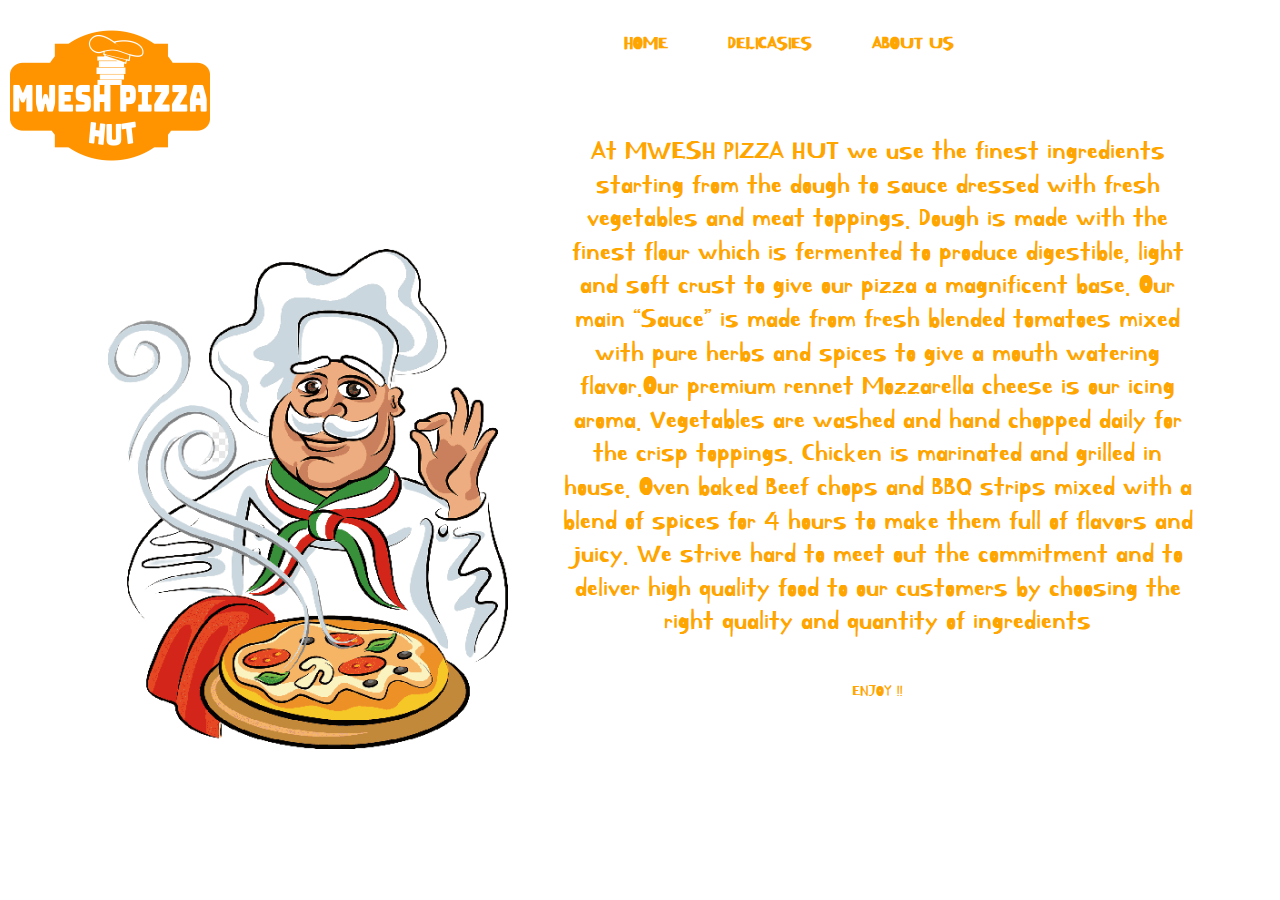
<file: html/about.html>
<!DOCTYPE html>
<html lang="en">

<head>
    <meta charset="UTF-8">
    <meta name="viewport" content="width=device-width, initial-scale=1.0">
    <link href="https://fonts.googleapis.com/css2?family=Kirang+Haerang&display=swap" rel="stylesheet">
    <link href="https://fonts.googleapis.com/css2?family=Kirang+Haerang&display=swap" rel="stylesheet">
    <link rel="stylesheet" href="https://stackpath.bootstrapcdn.com/bootstrap/4.3.1/css/bootstrap.min.css" integrity="sha384-ggOyR0iXCbMQv3Xipma34MD+dH/1fQ784/j6cY/iJTQUOhcWr7x9JvoRxT2MZw1T" crossorigin="anonymous">
    <link rel="stylesheet" href="../css/style.css">
    <style>
        body {
            background: rgba(255, 255, 255, 1);
        }

        .nav ul li a:hover {
            color: grey;
        }

        .col-md-5 {
            padding-top: 10%;
        }

        h3 {
            padding-bottom: 5%;
            color: maroon;
        }
    </style>
    <script src="https://code.jquery.com/jquery-3.5.1.min.js" integrity="sha256-9/aliU8dGd2tb6OSsuzixeV4y/faTqgFtohetphbbj0=" crossorigin="anonymous"></script>
    <script src="../js/script.js"></script>
    <title>MWESH PIZZA HUT</title>
</head>

<body>
    <div class="nav">
        <div class="logo"><img src="../images/logo1.png" alt="logo"></div>
        <ul>
            <li><a href="about.html">ABOUT US</a></li>
            <li><a href="menu.html">DELICASIES</a></li>
            <li><a href="../index.html">HOME</a></li>
        </ul>
    </div>
    <div class="container">
        <div class="row">
            <div class="col-md-5">
                <img src="../images/chef.png" height="500px" width="400px"  alt="badge">
            </div>
            <div class="col-md-7">
                <h3 style="color:orange;"> At MWESH PIZZA HUT we use the finest ingredients starting from the dough to sauce dressed with fresh vegetables and meat toppings.
                Dough is made with the finest flour which is fermented to produce digestible, light and soft crust to give our pizza a magnificent base.
                Our main “Sauce”  is made from fresh blended tomatoes mixed with pure herbs and spices to give a mouth watering flavor.Our premium rennet Mozzarella cheese is our icing aroma.
                  Vegetables are washed and hand chopped daily for the crisp toppings. Chicken is marinated and grilled in house. Oven baked Beef chops and BBQ strips mixed with a blend of spices for 4 hours to make them full of flavors and juicy.
                  We strive hard to meet out the commitment and to deliver high quality food to our customers by choosing the right quality and quantity of ingredients</h3>
                <p style="color:orange;">ENJOY !!</p>
            </div>
        </div>
    </div>
</body>

</html>
</file>
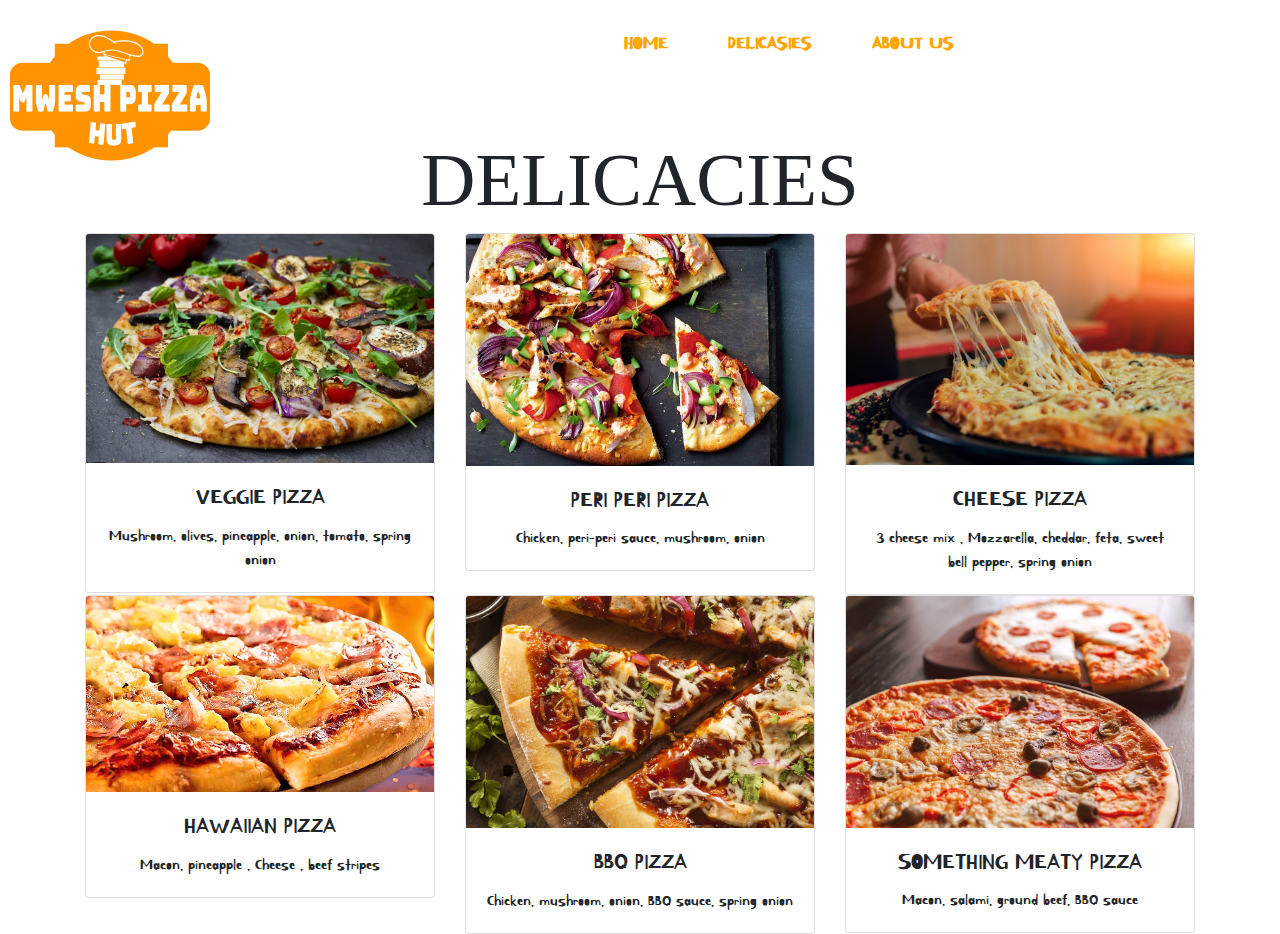
<file: html/menu.html>
<!DOCTYPE html>
<html lang="en">

<head>
    <meta charset="UTF-8">
    <meta name="viewport" content="width=device-width, initial-scale=1.0">
    <link href="https://fonts.googleapis.com/css2?family=Kirang+Haerang&display=swap" rel="stylesheet">
    <link href="https://fonts.googleapis.com/css2?family=Kirang+Haerang&display=swap" rel="stylesheet">
    <link rel="stylesheet" href="https://stackpath.bootstrapcdn.com/bootstrap/4.3.1/css/bootstrap.min.css" integrity="sha384-ggOyR0iXCbMQv3Xipma34MD+dH/1fQ784/j6cY/iJTQUOhcWr7x9JvoRxT2MZw1T" crossorigin="anonymous">
    <link rel="stylesheet" href="../css/style.css">
    <style>
        body {
            background: rgba(255, 255, 255, 1);
        }

        .nav ul li a:hover {
            color: black;
        }
    </style>
    <script src="https://code.jquery.com/jquery-3.5.1.min.js" integrity="sha256-9/aliU8dGd2tb6OSsuzixeV4y/faTqgFtohetphbbj0=" crossorigin="anonymous"></script>
    <script src="../js/script.js"></script>
    <title>MWESH PIZZA HUT</title>
</head>

<body>
    <div class="nav">
        <div class="logo"><img src="../images/logo1.png" alt="logo"></div>
        <ul>
            <li><a href="about.html">ABOUT US</a></li>
            <li><a href="menu.html">DELICASIES</a></li>
            <li><a href="../index.html">HOME</a></li>
        </ul>
    </div>
    <div class="container menu">
        <h2>DELICACIES</h2>
        <div class="row">
            <div class="col-md-4">
                <div class="card">
                    <img class="card-img-top" src="../images/veggiepizza.jpg" alt="veggie-pizza">
                    <div class="card-body">
                        <h4 class="card-title">VEGGIE PIZZA</h4>
                        <p class="card-text">Mushroom, olives, pineapple, onion, tomato, spring onion</p>
                    </div>
                </div>
            </div>
            <div class="col-md-4">
                <div class="card">
                    <img class="card-img-top" src="../images/periperi.jpg" alt="periperi-pizza">
                    <div class="card-body">
                        <h4 class="card-title">PERI PERI PIZZA</h4>
                        <p class="card-text">Chicken, peri–peri sauce, mushroom, onion</p>
                    </div>
                </div>
            </div>
            <div class="col-md-4">
                <div class="card">
                    <img class="card-img-top" src="../images/cheesepizza.jpg" alt="cheesepizza">
                    <div class="card-body">
                        <h4 class="card-title">CHEESE PIZZA</h4>
                        <p class="card-text">3 cheese mix , Mozzarella, cheddar, feta, sweet bell pepper, spring onion</p>
                    </div>
                </div>
            </div>
        </div>
        <div class="row">
            <div class="col-md-4">
                <div class="card">
                    <img class="card-img-top" src="../images/hawa.jpg" alt="hawaiian-pizza">
                    <div class="card-body">
                        <h4 class="card-title">HAWAIIAN PIZZA</h4>
                        <p class="card-text">Macon, pineapple , Cheese , beef stripes</p>
                    </div>
                </div>
            </div>
            <div class="col-md-4">
                <div class="card">
                    <img class="card-img-top" src="../images/bbqpizza.jpg" alt="bbq-pizza">
                    <div class="card-body">
                        <h4 class="card-title">BBQ PIZZA</h4>
                        <p class="card-text">Chicken, mushroom, onion, BBQ sauce, spring onion</p>
                    </div>
                </div>
            </div>
            <div class="col-md-4">
                <div class="card">
                    <img class="card-img-top" src="../images/meatpizza.jpg" alt="something meaty-pizza">
                    <div class="card-body">
                        <h4 class="card-title">SOMETHING MEATY PIZZA</h4>
                        <p class="card-text">Macon, salami, ground beef, BBQ sauce</p>
                    </div>





                </div>
            </div>
        </div>
    </div>
</body>

</html>
</file>
<file: css/style.css>
body {
    font-family: 'Kirang Haerang', cursive;
    text-align: center;
    background: url(../images/pizza5.jpg);
    background-size: cover;

}

body

{
  margin: 0;
  height: 100vh;
  cursor: url("../images/cursor.png"), auto;

}


body{




}

.coupon {
 border: 5px dotted #ffffff; /* Dotted border */
 width: 100%;
 border-radius: 10px; /* Rounded border */
 margin: 0 auto; /* Center the coupon */
 max-width: 300px;
 position: absolute;
 margin-left: 100px;
 margin-top: 70px;
}


.nav {
    width: 100%;
    height: 15%;
}

.logo {
    margin-right: 30%;

}

.nav img {
    width: 200px;
    height: 200px;
    margin-left: 10px;
    margin-top: 5px;
}

.nav ul {
    list-style-type: none;
    margin: 0;
    padding: 0;
    overflow: hidden;
}

.nav ul li {
    float: right;
}

.nav ul li a {
    display: block;
    color: orange;
    padding: 30px 30px;
    text-decoration: none;
    font-size: larger;
    font-weight: 700;
}

.nav ul li a:hover {
    color: white;
}

.main {
    color: white;
}

.view-one {
    padding-top: 0px;
}

h2 {
    font-family: 'Lobster', cursive;
    font-size: 75px;
    padding-bottom: -100px;
}

.button {
    background-color: rgba(250, 140, 0, 0.8);
    border: none;
    color: white;
    padding: 15px 32px;
    padding-right: 30px;
    margin-right: 1%;
    margin-bottom: 1%;
    text-align: center;
    text-decoration: none;
    display: inline-block;
    font-size: 16px;
}

.button:hover {
    background-color: rgba(127, 255, 212, 0.8);
}

.view-two,
.view-three,
.view-four {
    display: none;
}

input[type=checkbox],
input[type=text],
input[type=tel],
input[type=number],
select {
    width: 100%;
    padding: 8px 12px;
    margin: 5px 0;
    display: inline-block;
    border: 1px solid #ccc;
    border-radius: 4px;
    box-sizing: border-box;
}

.checkbox {
    display: inline-block;
    padding-right: 15px;
    padding-bottom: 10px;
}

.form {
    border-radius: 15px;
    padding: 20px;
    background-color: rgba(250, 140, 0, 0.5);
}

.order-total {
    display: none;
}

.confirm-order {
    border: 6px solid #948473;
    border-radius: 15px;
    background-color: rgba(250, 140, 0, 0.5);
    width: 100%;
    padding: 20px;
    text-align: center;
}

.table-buttons {
    padding-top: 3%;
    padding-bottom: 3%;
}
</file>
